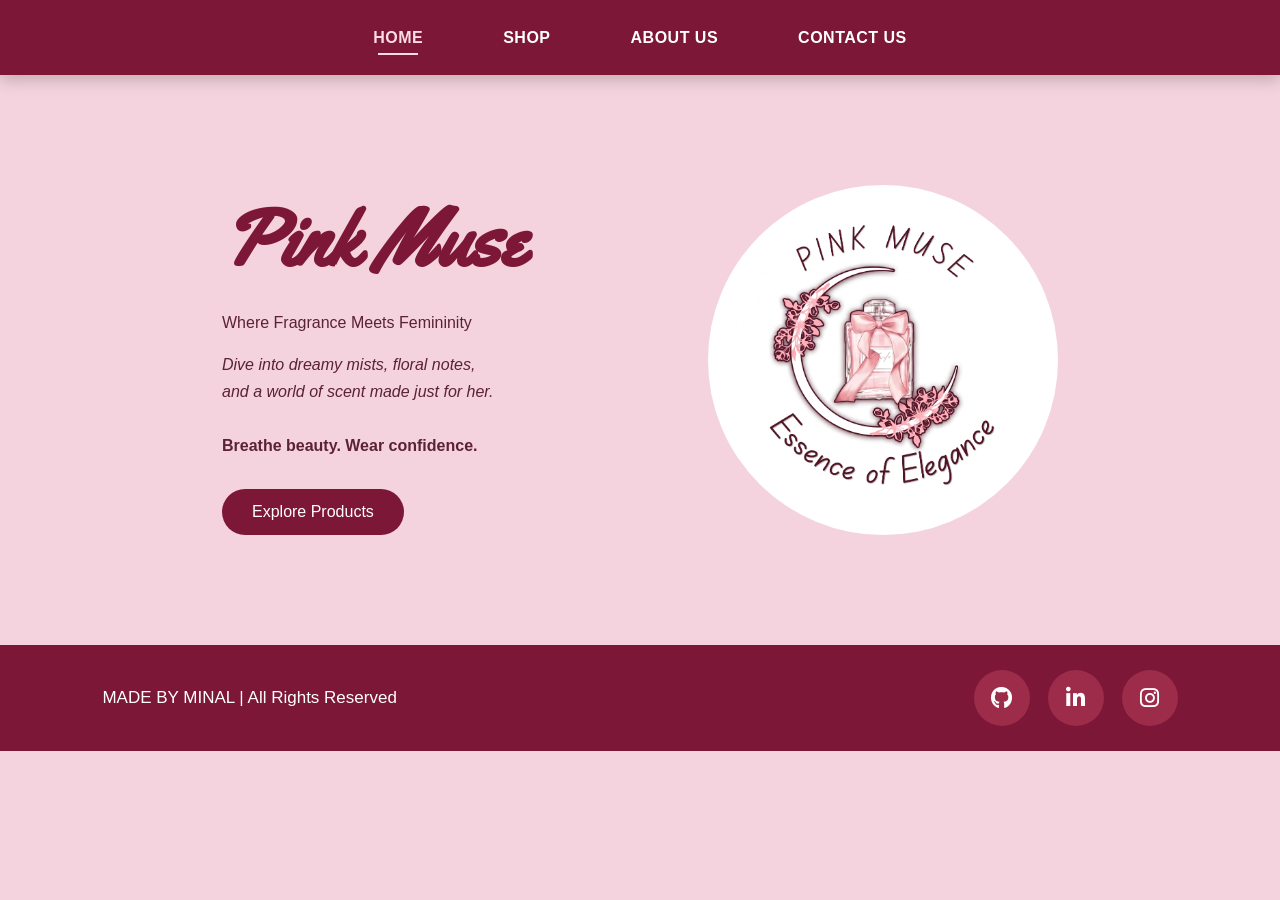
<file: index.html>
<!doctype html>
<html lang="en">
  <head>
    <meta charset="UTF-8" />
    <meta name="viewport" content="width=device-width, initial-scale=1.0" />
    <title>Pink Muse | Home</title>
    <link rel="stylesheet" href="css/style.css" />
    <!-- Google Font -->
    <link rel="preconnect" href="https://fonts.googleapis.com" />
    <link rel="preconnect" href="https://fonts.gstatic.com" crossorigin />
    <link
      href="https://fonts.googleapis.com/css2?family=Yellowtail&display=swap"
      rel="stylesheet"
    />
    <!-- Font Awesome -->
    <link
      rel="stylesheet"
      href="https://cdnjs.cloudflare.com/ajax/libs/font-awesome/6.5.0/css/all.min.css"
    />
  </head>

  <body>
    <header>
      <nav id="navbar">
        <div class="navbar-section">
          <div class="navbar">
            <a href="index.html" id="home-link">HOME</a>
            <a href="shop.html" id="shop-link">SHOP</a>
            <a href="about.html" id="about-link">ABOUT US</a>
            <a href="contactUs.html" id="contact-link">CONTACT US</a>
          </div>
        </div>
      </nav>
    </header>

    <main>
      <section id="hero" class="herosection">
        <div class="slogan">
          <h1>Pink Muse</h1>
          <p>Where Fragrance Meets Femininity</p>
          <p>
            <i class="hero-description">
              Dive into dreamy mists, floral notes,<br />
              and a world of scent made just for her.
            </i>
            <br />
            <br />
            <strong class="hero-highlight">
              Breathe beauty. Wear confidence.
            </strong>
          </p>
          <a href="shop.html" class="explore-link">
            <button class="explore-button">Explore Products</button>
          </a>
        </div>
        <div class="box-logo">
          <a href="images/logo.png" aria-label="Pink Muse Logo">
            <div class="logo" role="img" aria-label="Pink Muse Logo"></div>
          </a>
        </div>
      </section>
    </main>

    <footer id="footer" class="footer">
      <div class="copyright">
        <p class="copyright-text">MADE BY MINAL | All Rights Reserved</p>
      </div>

      <div class="social_links">
        <a
          href="https://github.com/minalduggal"
          class="social_link"
          aria-label="GitHub"
        >
          <i class="fab fa-github"></i>
        </a>
        <a
          href="https://www.linkedin.com/in/minal-duggal-2809131b3"
          class="social_link"
          aria-label="LinkedIn"
        >
          <i class="fab fa-linkedin-in"></i>
        </a>
        <a
          href="https://www.instagram.com/minalduggal/profilecard/?igsh=eWtpZHZ3eDlpb29n"
          class="social_link"
          aria-label="Instagram"
        >
          <i class="fab fa-instagram"></i>
        </a>
      </div>
    </footer>
    <script src="js/products.js"></script>
    <script src="js/cart.js"></script>
    <script src="js/whishlist.js"></script>
    <script src="js/app.js"></script>
  </body>
</html>
</file>
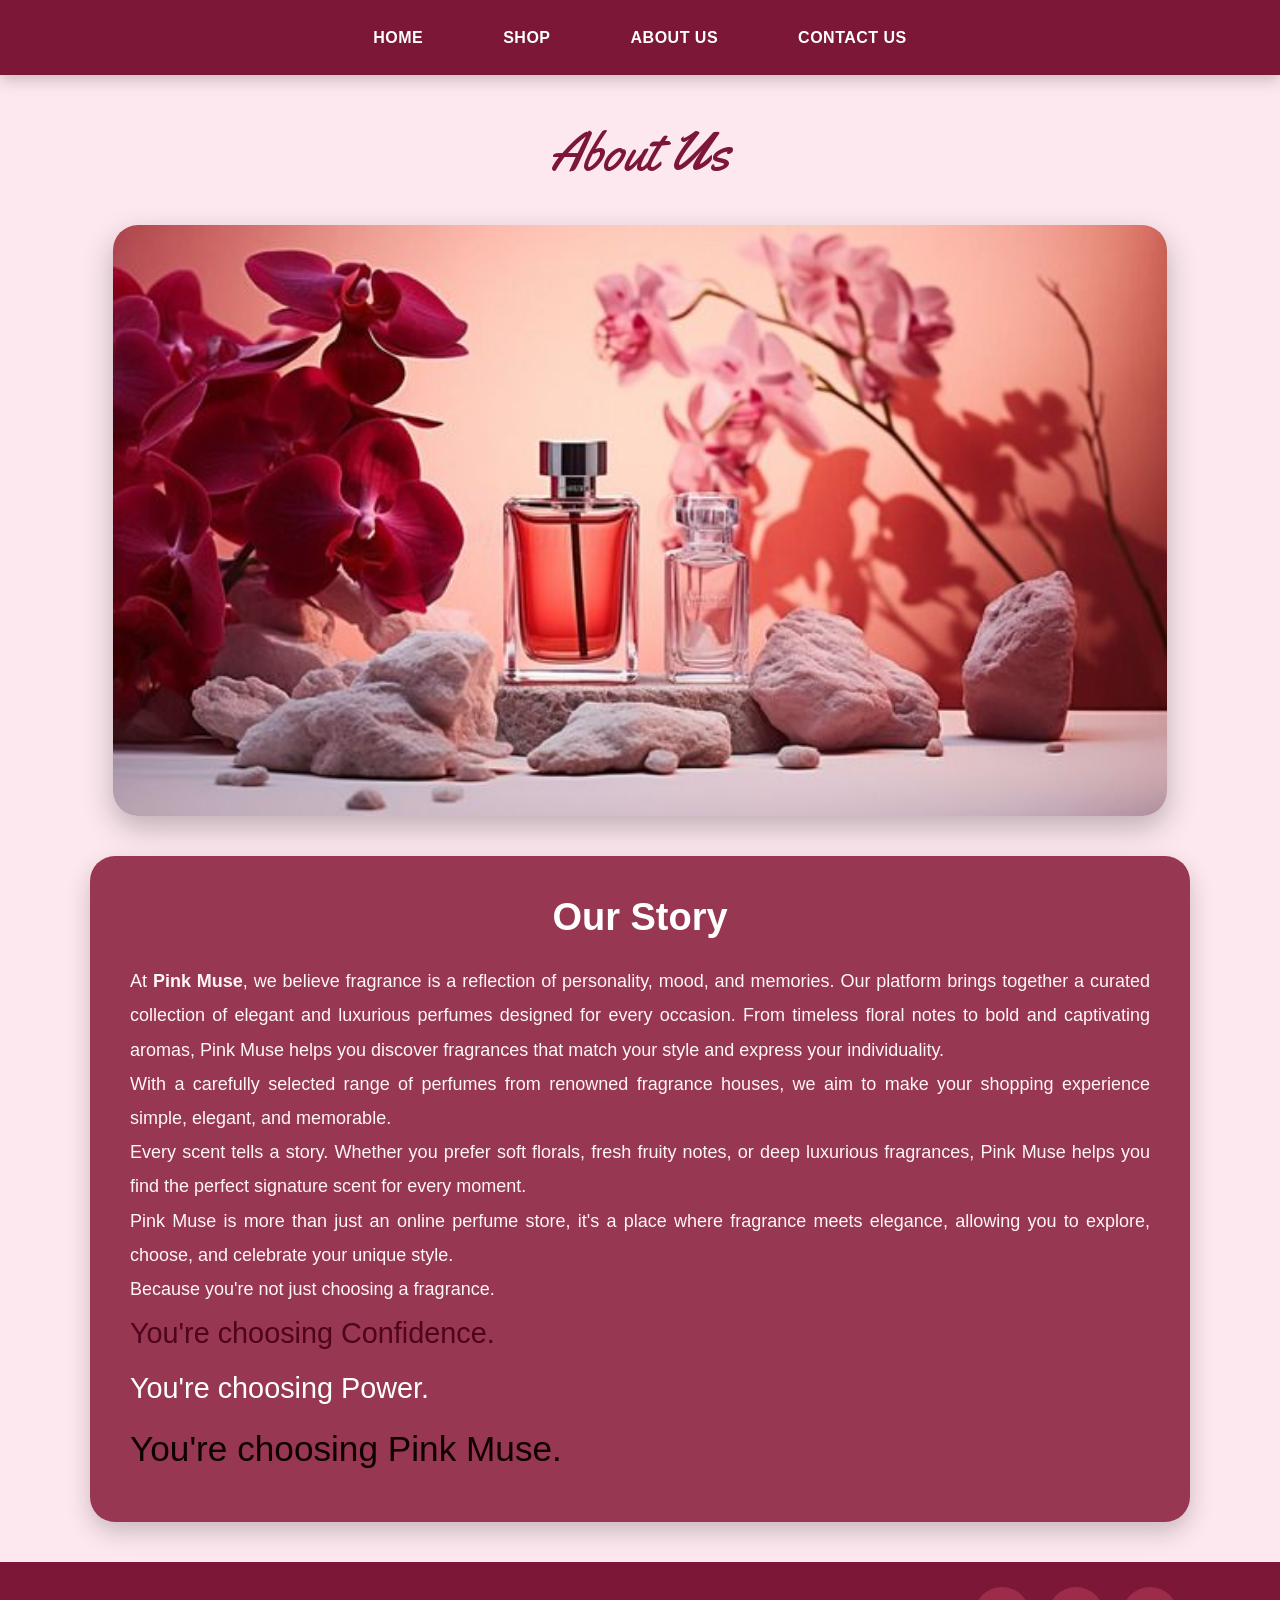
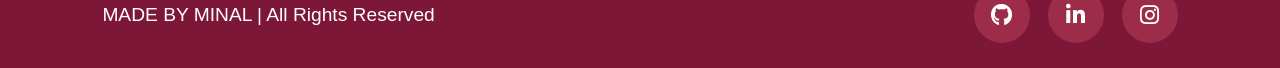
<file: about.html>
<!doctype html>
<html lang="en">
  <head>
    <meta charset="UTF-8" />
    <meta name="viewport" content="width=device-width, initial-scale=1.0" />
    <link rel="stylesheet" href="css/style.css" />
    <title>ABOUT_US</title>
    <link rel="preconnect" href="https://fonts.googleapis.com" />
    <link rel="preconnect" href="https://fonts.gstatic.com" crossorigin />
    <link
      href="https://fonts.googleapis.com/css2?family=Yellowtail&display=swap"
      rel="stylesheet"
    />
    <link
      rel="stylesheet"
      href="https://cdnjs.cloudflare.com/ajax/libs/font-awesome/6.5.0/css/all.min.css"
    />
  </head>

  <body>
    <nav>
      <div class="navbar-section">
        <div class="navbar">
          <a href="index.html" id="home-link">HOME</a>
          <a href="shop.html" id="shop-link">SHOP</a>
          <a href="about.html" id="about-link">ABOUT US</a>
          <a href="contactUs.html" id="contact-link">CONTACT US</a>
        </div>
      </div>
    </nav>
    <div class="body-color">
      <div class="aboutus">About Us</div>
      <div class="about-image">
        <img src="images/banner.jpg" alt="Perfume Image" />
      </div>

      <section class="our-story">
        <div class="container">
          <h2>Our Story</h2>
          <p>
            At <strong>Pink Muse</strong>, we believe fragrance is a reflection
            of personality, mood, and memories. Our platform brings together a
            curated collection of elegant and luxurious perfumes designed for
            every occasion. From timeless floral notes to bold and captivating
            aromas, Pink Muse helps you discover fragrances that match your
            style and express your individuality.
            <br />
            With a carefully selected range of perfumes from renowned fragrance
            houses, we aim to make your shopping experience simple, elegant, and
            memorable.
            <br />
            Every scent tells a story. Whether you prefer soft florals, fresh
            fruity notes, or deep luxurious fragrances, Pink Muse helps you find
            the perfect signature scent for every moment.
            <br />
            Pink Muse is more than just an online perfume store, it's a place
            where fragrance meets elegance, allowing you to explore, choose, and
            celebrate your unique style.
            <br />
            Because you're not just choosing a fragrance.<br />
            <span style="font-size: 1.8rem; color: #50031d"
              >You're choosing Confidence.</span
            ><br />
            <span style="font-size: 1.8rem; color: #ffffff"
              >You're choosing Power.</span
            ><br />
            <span style="font-size: 2.2rem; color: #0d0101"
              >You're choosing Pink Muse.</span
            >
          </p>
        </div>
      </section>
    </div>
    <footer class="footer">
      <div class="copyright">
        <p style="font-size: larger">MADE BY MINAL | All Rights Reserved</p>
      </div>
      <div class="social_links">
        <a href="https://github.com/minalduggal" class="social_link"
          ><i class="fab fa-github"></i
        ></a>
        <a
          href="https://www.linkedin.com/in/minal-duggal-2809131b3"
          class="social_link"
          ><i class="fab fa-linkedin-in"></i
        ></a>
        <a
          href="https://www.instagram.com/minalduggal/profilecard/?igsh=eWtpZHZ3eDlpb29n"
          class="social_link"
          ><i class="fab fa-instagram"></i
        ></a>
      </div>
    </footer>
  </body>
</html>
</file>
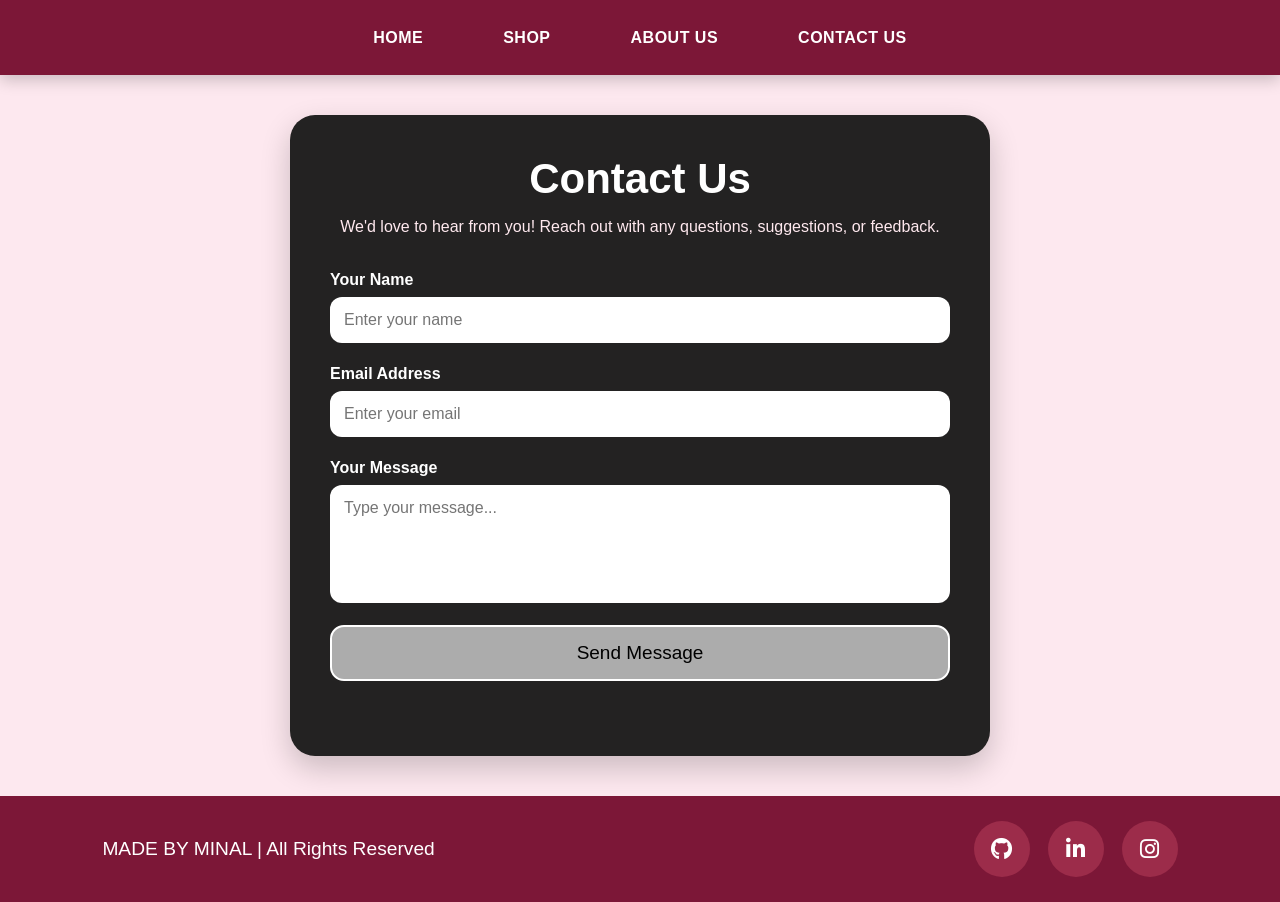
<file: contactUs.html>
<!doctype html>
<html lang="en">
  <head>
    <meta charset="UTF-8" />
    <meta name="viewport" content="width=device-width, initial-scale=1.0" />
    <link rel="stylesheet" href="css/style.css" />
    <title>Contact Us</title>
    <link rel="preconnect" href="https://fonts.googleapis.com" />
    <link rel="preconnect" href="https://fonts.gstatic.com" crossorigin />
    <link
      href="https://fonts.googleapis.com/css2?family=Yellowtail&display=swap"
      rel="stylesheet"
    />
    <link
      rel="stylesheet"
      href="https://cdnjs.cloudflare.com/ajax/libs/font-awesome/6.5.0/css/all.min.css"
    />
  </head>

  <body class="contact-page">
    <nav>
      <div class="navbar-section">
        <div class="navbar">
          <a href="index.html" id="home-link">HOME</a>
          <a href="shop.html" id="shop-link">SHOP</a>
          <a href="about.html" id="about-link">ABOUT US</a>
          <a href="contactUs.html" id="contact-link">CONTACT US</a>
        </div>
      </div>
    </nav>

    <div class="herosection">
      <section class="contact-section">
        <h1>Contact Us</h1>
        <p>
          We'd love to hear from you! Reach out with any questions, suggestions,
          or feedback.
        </p>

        <form class="contact-form id="contactForm">
          <div class="form-group">
            <label for="name">Your Name</label>
            <input
              type="text"
              id="name"
              placeholder="Enter your name"
              autocomplete="name"
              required
            />
          </div>

          <div class="form-group">
            <label for="email">Email Address</label>
            <input
              type="email"
              id="email"
              placeholder="Enter your email"
              autocomplete="email"
              required
            />
          </div>

          <div class="form-group">
            <label for="message">Your Message</label>
            <textarea
              id="message"
              rows="5"
              placeholder="Type your message..."
              autocomplete="off"
              required
            ></textarea>
          </div>
          <button type="submit" class="send-button">Send Message</button>
          <p id="successMessage"></p>
        </form>
      </section>
    </div>
    <footer class="footer">
      <div class="copyright">
        <p style="font-size: larger">
          MADE BY MINAL | All Rights Reserved
        </p>
      </div>
      <!-- Social links added here -->
      <div class="social_links">
        <a href="https://github.com/minalduggal" class="social_link"
          ><i class="fab fa-github"></i
        ></a>
        <a
          href="https://www.linkedin.com/in/minal-duggal-2809131b3"
          class="social_link"
          ><i class="fab fa-linkedin-in"></i
        ></a>
        <a
          href="https://www.instagram.com/minalduggal/profilecard/?igsh=eWtpZHZ3eDlpb29n"
          class="social_link"
          ><i class="fab fa-instagram"></i
        ></a>
      </div>
    </footer>
    <script src="js/contact.js"></script>
  </body>
</html>
</file>
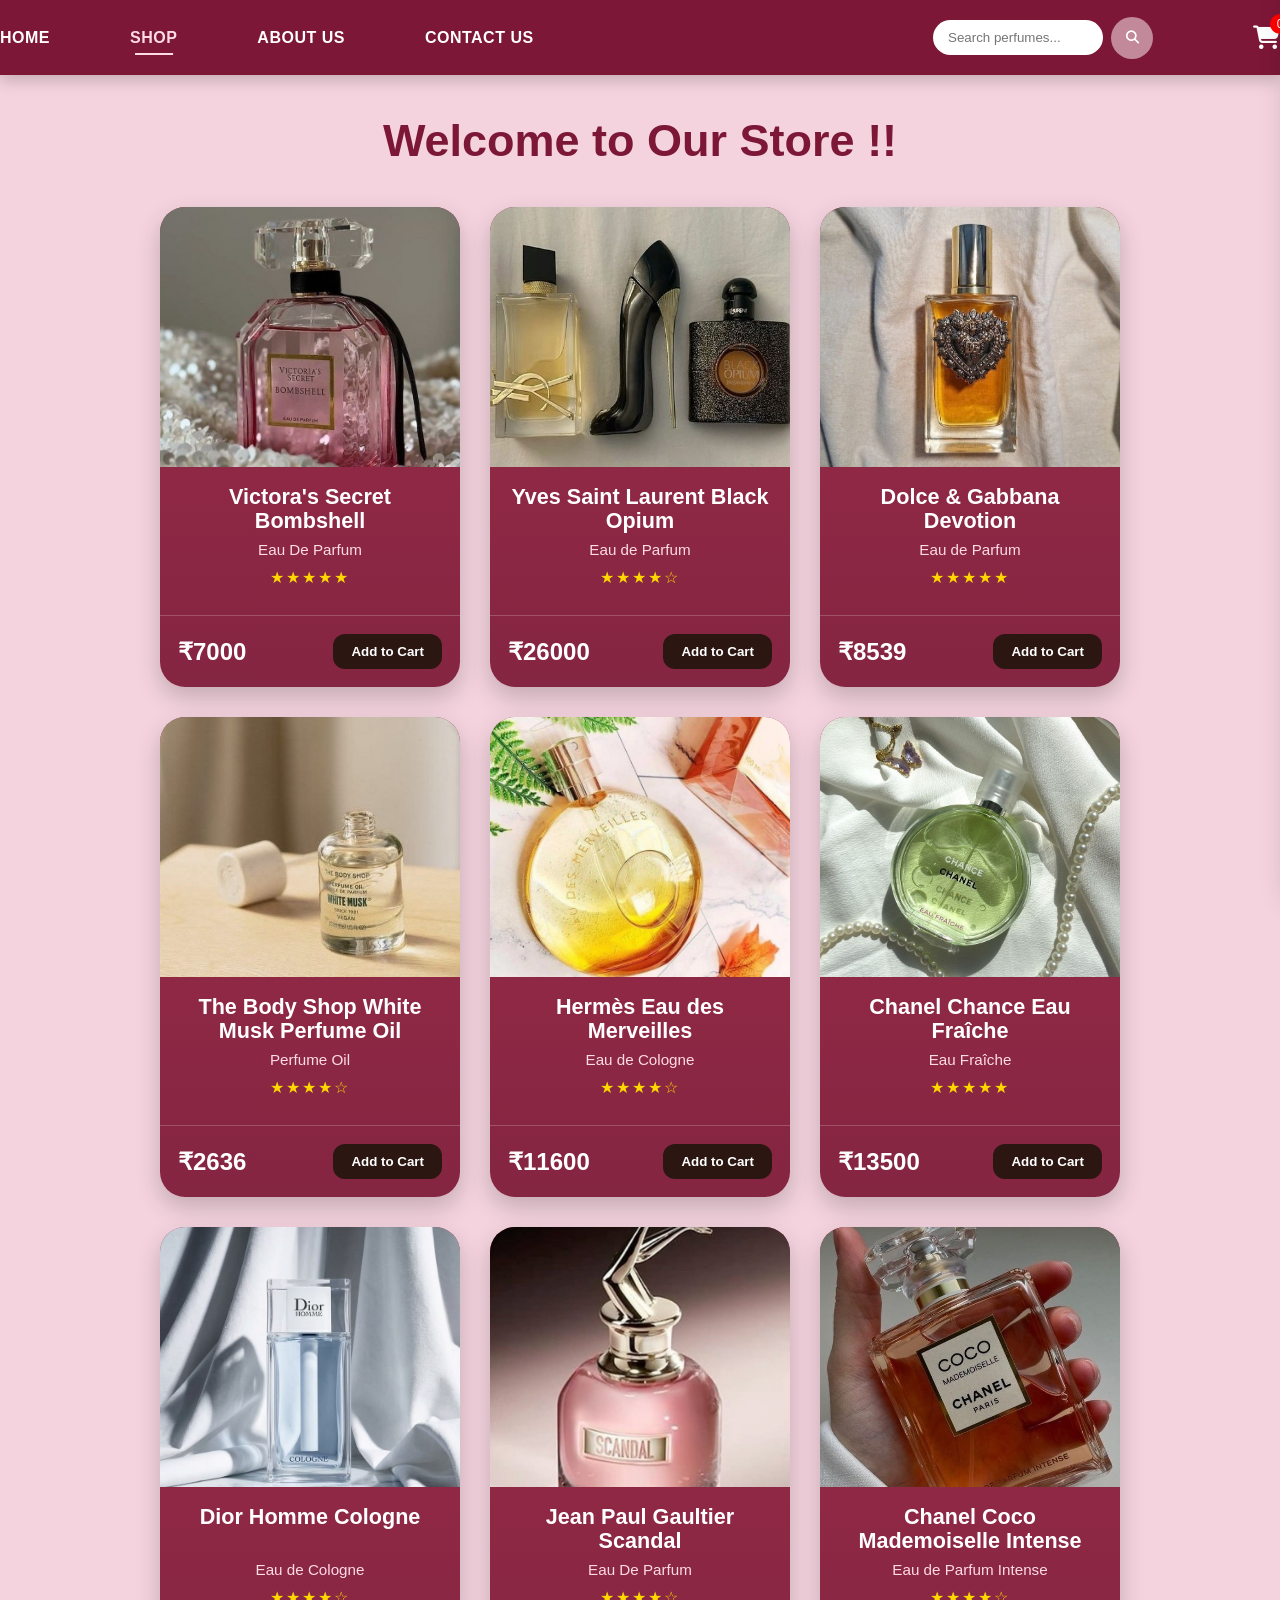
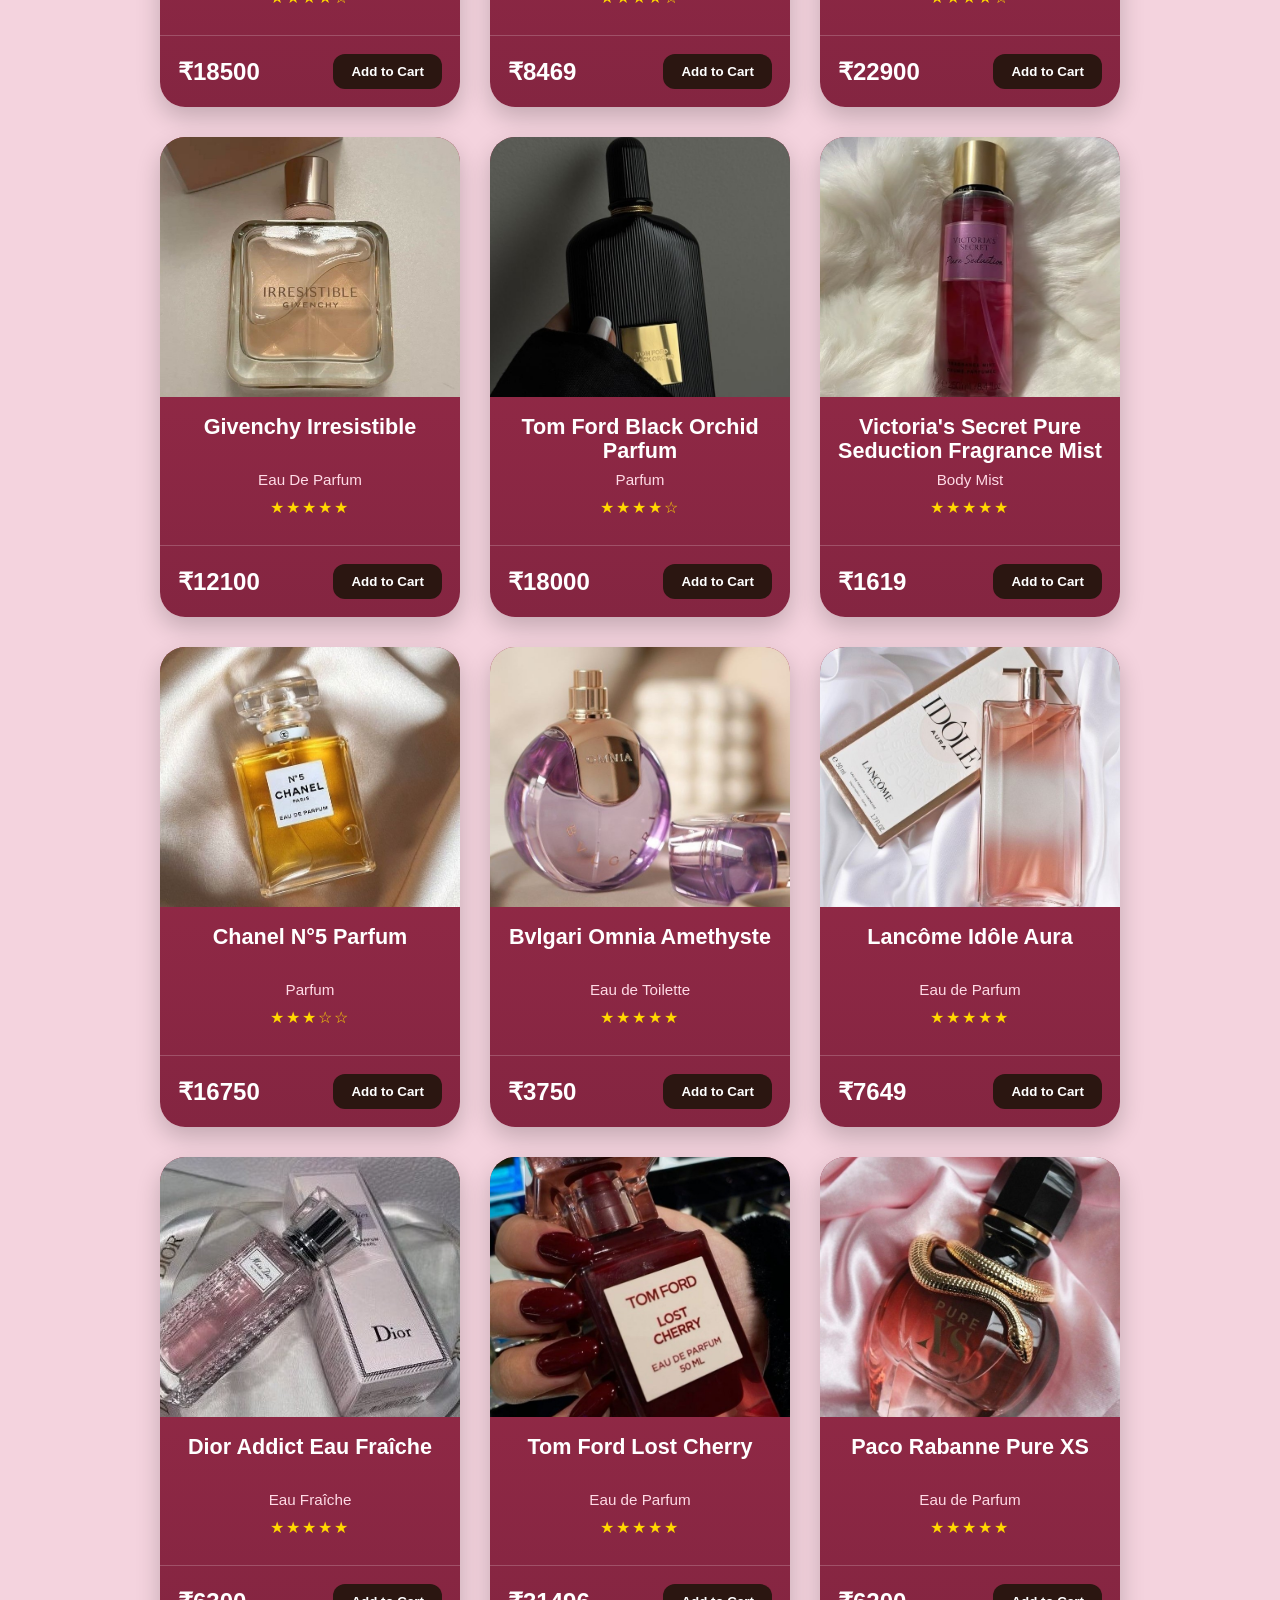
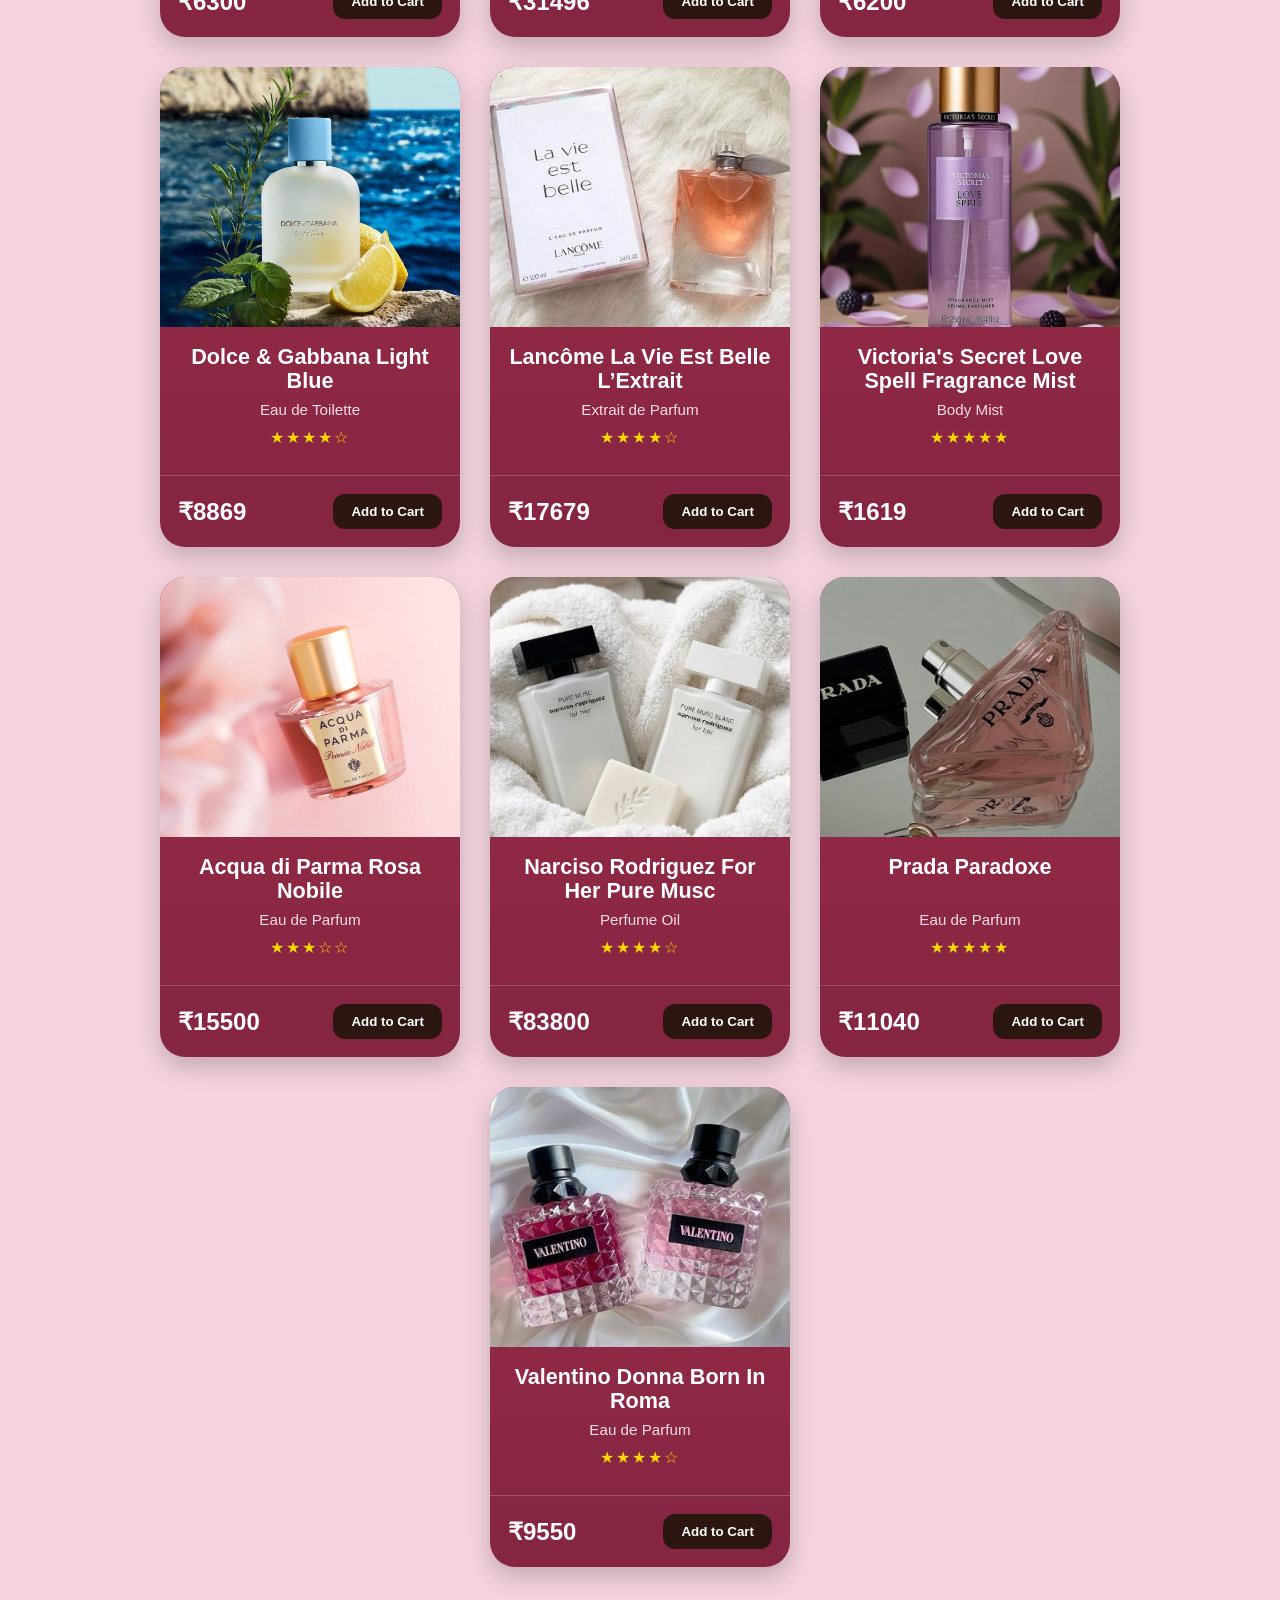
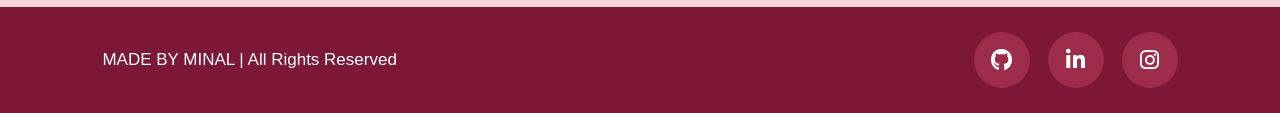
<file: shop.html>
<!doctype html>
<html lang="en">
  <head>
    <meta charset="UTF-8" />
    <meta name="viewport" content="width=device-width, initial-scale=1.0" />
    <title>Pink Muse | Shop</title>
    <link rel="stylesheet" href="css/style.css" />
    <link rel="preconnect" href="https://fonts.googleapis.com" />
    <link rel="preconnect" href="https://fonts.gstatic.com" crossorigin />
    <link
      href="https://fonts.googleapis.com/css2?family=Yellowtail&display=swap"
      rel="stylesheet"
    />
    <link
      rel="stylesheet"
      href="https://cdnjs.cloudflare.com/ajax/libs/font-awesome/6.5.0/css/all.min.css"
    />
  </head>

  <body class="shop-page">
    <header>
      <nav id="navbar">
        <div class="navbar">
          <a href="index.html" id="home-link">HOME</a>
          <a href="shop.html" id="shop-link">SHOP</a>
          <a href="about.html" id="about-link">ABOUT US</a>
          <a href="contactUs.html" id="contact-link">CONTACT US</a>

          <div class="nav-search">
            <input
              type="text"
              id="searchInput"
              placeholder="Search perfumes..."
            />
            <button><i class="fas fa-search"></i></button>
          </div>

          <div class="cart-icon" id="cartIcon">
            <i class="fas fa-shopping-cart"></i>
            <span id="cartCount">0</span>
          </div>
        </div>
      </nav>
    </header>

    <!-- ================= SHOP SECTION ================= -->

    <main>
      <section id="shop-section" class="herosection">
        <div class="hero-text" id="welcomeMessage">
          <h1>Welcome to Our Store !!</h1>
        </div>
        <!-- Products will be generated here -->
        <div id="productContainer" class="box-wrapper"></div>
      </section>
    </main>

    <div class="cart-sidebar" id="cartSidebar">
      <div class="cart-header">
        <h2>Your Cart</h2>
        <button id="closeCart">&times;</button>
      </div>
      <div id="cartItems"></div>
      <div class="cart-total" id="cartTotalSection"></div>
    </div>
    <!-- ================= FOOTER ================= -->

    <footer id="footer" class="footer">
      <div class="copyright">
        <p class="copyright-text">MADE BY MINAL | All Rights Reserved</p>
      </div>
      <div class="social_links">
        <a
          href="https://github.com/minalduggal"
          class="social_link"
          aria-label="GitHub"
        >
          <i class="fab fa-github"></i>
        </a>
        <a
          href="https://www.linkedin.com/in/minal-duggal-2809131b3"
          class="social_link"
          aria-label="LinkedIn"
        >
          <i class="fab fa-linkedin-in"></i>
        </a>

        <a
          href="https://www.instagram.com/minalduggal/profilecard/?igsh=eWtpZHZ3eDlpb29n"
          class="social_link"
          aria-label="Instagram"
        >
          <i class="fab fa-instagram"></i>
        </a>
      </div>
    </footer>
    <script src="js/products.js"></script>
    <script src="js/cart.js"></script>
    <script src="js/whishlist.js"></script>
    <script src="js/app.js"></script>
  </body>
</html>
</file>
<file: css/style.css>
@import url("https://fonts.googleapis.com/css2?family=Yellowtail&display=swap");

* {
  margin: 0;
  padding: 0;
  box-sizing: border-box;
  font-family:
    "Trebuchet MS", "Lucida Sans Unicode", "Lucida Grande", "Lucida Sans",
    Arial, sans-serif;
}

html {
  scroll-behavior: smooth;
}

body {
  background: #f4d3de;
  color: white;
  overflow-x: hidden;
}

/* ----------------------- NAVBAR-----------------------*/

nav {
  width: 100%;
  position: sticky;
  top: 0;
  z-index: 999;
  background: #7c1737;
  box-shadow: 0 5px 15px rgba(0, 0, 0, 0.2);
}

.navbar-section {
  width: 100%;
}

.navbar {
  max-width: 1400px;
  margin: auto;
  height: 75px;
  display: flex;
  justify-content: center;
  align-items: center;
  gap: 80px;
  position: relative;
}

.navbar a {
  color: white;
  text-decoration: none;
  font-weight: 600;
  letter-spacing: 0.5px;
  position: relative;
  transition: 0.3s;
}

.navbar a:hover {
  color: #380b0b;
}

.navbar a::after {
  content: "";
  position: absolute;
  left: 50%;
  bottom: -8px;
  transform: translateX(-50%);
  width: 0;
  height: 2px;
  background: #ffdbe6;
  transition: 0.35s;
}

.navbar a:hover::after,
.navbar a.active::after {
  width: 80%;
}

/*------------------ SEARCH----------------- */

.nav-search {
  margin-left: auto;
  display: flex;
  align-items: center;
  gap: 8px;
}

.nav-search input {
  width: 170px;
  padding: 10px 15px;
  border-radius: 20px;
  border: none;
  outline: none;
  transition: 0.35s;
}

.nav-search input:focus {
  width: 240px;
}

.nav-search button {
  width: 42px;
  height: 42px;
  border: none;
  border-radius: 50%;
  cursor: pointer;
  background: #c18999;
  color: white;
  transition: 0.35s;
}

.nav-search button:hover {
  transform: scale(1.08);
}

.nav-search button:active {
  transform: scale(0.9);
}

/* -------------------HOME HERO---------------- */
.herosection {
  min-height: 570px;
  display: flex;
  justify-content: space-evenly;
  align-items: center;
  padding: 40px;
  flex-direction: column;
}

#hero {
  min-height: 570px;
  display: flex;
  justify-content: space-evenly;
  align-items: center;
  padding: 40px;
  flex-direction: row;
}
.slogan {
  max-width: 500px;
}

.slogan h1 {
  font-family: "Yellowtail", cursive;
  font-size: 80px;
  color: #7c1737;
}

.slogan p {
  margin-top: 15px;
  line-height: 1.7;
  color: #5b2235;
}

.explore-button {
  margin-top: 30px;
  padding: 14px 30px;
  border: none;
  border-radius: 30px;
  background: #7c1737;
  color: white;
  cursor: pointer;
  font-size: 16px;
  transition: 0.35s;
}

.explore-button:hover {
  transform: translateY(-3px);
  background: #9c2c4a;
}

.logo {
  width: 350px;
  height: 350px;
  background: url("../images/logo.png");
  background-size: cover;
  background-position: center;
  border-radius: 50%;
  transition: 0.45s;
}

.logo:hover {
  transform: rotate(3deg) scale(1.03);
}

/* -----------------------SHOP PAGE----------------------- */

.hero-text {
  width: 100%;
  text-align: center;
  margin-bottom: 40px;
}

.hero-text h1 {
  color: #7c1737;
  font-size: 45px;
}

/* -----------------------PRODUCT GRID ----------------------- */

.box-wrapper {
  display: flex;
  flex-wrap: wrap;
  justify-content: center;
  gap: 30px;
}

.box {
  width: 23%;
  min-width: 300px;
  background: linear-gradient(180deg, #9c2c4a, #842541);
  border-radius: 25px;
  overflow: hidden;
  transition: 0.35s;
  box-shadow: 0 10px 25px rgba(0, 0, 0, 0.2);
}

.box:hover {
  box-shadow: 0 20px 40px rgba(0, 0, 0, 0.35);
}

.box-content {
  display: flex;
  flex-direction: column;
}

.box-pic {
  height: 260px;
  display: flex;
  justify-content: center;
  align-items: center;
  background: white;
  overflow: hidden;
}

.box-pic img {
  width: 100%;
  height: 100%;
  object-fit: cover;
  transition: 0.4s;
}

.box:hover .box-pic img {
  transform: scale(1.05);
}

.product-info {
  padding: 18px;
  text-align: center;
}

.product-name {
  font-size: 1.35rem;
  color: white;
  margin-bottom: 8px;
  font-weight: bold;
  line-height: 1.5rem;
  min-height: 3rem;
  text-align: center;
}

.category {
  color: #ffdbe6;
  margin-bottom: 10px;
  font-size: 0.95rem;
}

.stars {
  color: gold;
  letter-spacing: 2px;
  margin-bottom: 10px;
}

.box hr {
  border: none;
  height: 1px;
  background: rgba(255, 255, 255, 0.2);
}

.box-footer {
  display: flex;
  justify-content: space-between;
  align-items: center;
  padding: 18px;
  max-height: 90%;
}

.price {
  font-size: 24px;
  font-weight: bold;
  color: white;
}

.buy-btn {
  background: #2b1611;
  color: white;
  border: none;
  border-radius: 12px;
  padding: 10px 18px;
  cursor: pointer;
  transition: 0.35s;
  font-weight: 600;
}

.buy-btn:hover {
  background: white;
  color: #7c1737;
  transform: translateY(-2px);
}

.buy-btn:active {
  transform: scale(0.95);
}

.product-cart-controls {
  display: flex;
  align-items: center;
  justify-content: center;
  gap: 10px;
  background: #f8d6df;
  border-radius: 30px;
  padding: 5px 10px;
  color: #000000;
}

.product-cart-controls button {
  border: none;
  background: none;
  font-size: 18px;
  cursor: pointer;
  font-weight: bold;
}

.product-cart-controls span {
  font-weight: 600;
  min-width: 20px;
  text-align: center;
}

/* -----------------------ABOUT PAGE ----------------------- */

.body-color {
  background: #fde8ef;
  min-height: 100vh;
  padding: 40px 20px;
}

.aboutus {
  text-align: center;
  font-size: 55px;
  color: #7c1737;
  font-family: "Yellowtail", cursive;
  margin-bottom: 35px;
}

.about-image {
  display: flex;
  justify-content: center;
  margin-bottom: 40px;
}

.about-image img {
  width: 85%;
  max-width: 1100px;
  border-radius: 25px;
  box-shadow: 0 12px 30px rgba(0, 0, 0, 0.25);
  transition: 0.4s;
}

.about-image img:hover {
  transform: scale(1.02);
}

.our-story {
  display: flex;
  justify-content: center;
}

.container {
  width: 90%;
  max-width: 1100px;
  background: #983751;
  padding: 40px;
  border-radius: 25px;
  box-shadow: 0 10px 25px rgba(0, 0, 0, 0.2);
}

.container h2 {
  text-align: center;
  margin-bottom: 25px;
  font-size: 38px;
  color: white;
}

.container p {
  font-size: 18px;
  line-height: 1.9;
  text-align: justify;
  color: #fff6f8;
}

.tagline1 {
  font-size: 1.8rem;
  color: #cd7491;
  font-weight: bold;
}

.tagline2 {
  font-size: 1.8rem;
  color: #903a55;
  font-weight: bold;
}

.tagline3 {
  font-size: 2.2rem;
  color: #ffffff;
  font-weight: bold;
}

/* ------------------------CONTACT PAGE ----------------- */

.contact-page {
  background: #fde8ef;
}

.contact-section {
  width: 90%;
  max-width: 700px;
  margin: auto;
  background: #232222;
  border-radius: 25px;
  padding: 40px;
  box-shadow: 0 12px 30px rgba(0, 0, 0, 0.2);
}

.contact-section h1 {
  text-align: center;
  color: white;
  margin-bottom: 15px;
  font-size: 42px;
}

.contact-section p {
  text-align: center;
  margin-bottom: 35px;
  color: #ffe9ef;
}

.form-group {
  display: flex;
  flex-direction: column;
  margin-bottom: 22px;
}

.form-group label {
  margin-bottom: 8px;
  font-weight: 600;
}

.form-group input,
.form-group textarea {
  padding: 14px;
  border: none;
  outline: none;
  border-radius: 12px;
  font-size: 16px;
  transition: 0.3s;
}

.form-group textarea {
  resize: none;
}

.form-group input:focus,
.form-group textarea:focus {
  box-shadow: 0 0 15px rgba(255, 255, 255, 0.35);
}

.send-button {
  width: 100%;
  padding: 15px;
  border: none;
  border-radius: 14px;
  background: #acacac;
  color: rgb(0, 0, 0);
  border: 2px solid white;
  font-size: 19px;
  cursor: pointer;
  transition: 0.35s;
}

.send-button:hover {
  background: white;
  color: #7c1737;
}

/* -----------------------FOOTER-----------------------*/

.footer {
  background: #7c1737;
  display: flex;
  justify-content: space-between;
  align-items: center;
  padding: 25px 8%;
  flex-wrap: wrap;
  gap: 20px;
}

.copyright p {
  color: white;
  font-size: 17px;
}

.social_links {
  display: flex;
  gap: 18px;
}

.social_link {
  width: 56px;
  height: 56px;
  border-radius: 50%;
  background: #9c2c4a;
  display: flex;
  justify-content: center;
  align-items: center;
  text-decoration: none;
  color: white;
  font-size: 22px;
  transition: 0.35s;
}

.social_link:hover {
  transform: translateY(-4px);
  background: white;
  color: #7c1737;
}

/* ----------------------- ACTIVE NAV LINK ------------------------ */

.active {
  color: #ffdbe6 !important;
}

/* ----------------------- SCROLLBAR -----------------------*/

::-webkit-scrollbar {
  width: 10px;
}

::-webkit-scrollbar-track {
  background: #e3c5ce;
}

::-webkit-scrollbar-thumb {
  background: #000000;
  border-radius: 10px;
}

::-webkit-scrollbar-thumb:hover {
  background: #000000;
}

/* ----------------------- SHOPPING CART-----------------------*/

.cart-icon {
  position: relative;
  margin-left: 20px;
  cursor: pointer;
  font-size: 24px;
  color: white;
}

#cartCount {
  position: absolute;
  top: -10px;
  right: -10px;
  width: 20px;
  height: 20px;
  background: red;
  border-radius: 50%;
  display: flex;
  justify-content: center;
  align-items: center;
  font-size: 12px;
}

.cart-sidebar {
  position: fixed;
  top: 0;
  right: -420px;
  width: 400px;
  height: 100vh;
  background: white;
  color: black;
  transition: 0.4s;
  box-shadow: -10px 0 30px rgba(0, 0, 0, 0.2);
  z-index: 2000;
  padding: 20px;
  overflow-y: auto;
}

.cart-sidebar.active {
  right: 0;
}

.cart-header {
  display: flex;
  justify-content: space-between;
  align-items: center;
  margin-bottom: 25px;
}

.cart-header h2 {
  color: #9c2c4a;
}

#closeCart {
  font-size: 28px;
  border: none;
  background: none;
  cursor: pointer;
}

.cart-item {
  display: flex;
  gap: 15px;
  margin-bottom: 20px;
  color: #2b1611;
}

.cart-item img {
  width: 80px;
  border-radius: 10px;
}

.cart-total {
  margin-top: 30px;
  border-top: 1px solid #ddd;
  padding-top: 20px;
  color: #2b1611;
}

.cart-controls {
  display: flex;
  align-items: center;
  gap: 10px;
  margin-top: 8px;
}

.cart-controls button {
  border: none;
  background: #f7d6df;
  padding: 5px 10px;
  border-radius: 6px;
  cursor: pointer;
  transition: 0.3s;
}

.cart-controls button:hover {
  background: #f3b8c7;
}

.remove-item {
  margin-left: auto;
}

.summary-row {
  display: flex;
  justify-content: space-between;
  margin: 8px 0;
  font-size: 14px;
}

.summary-row.total {
  font-size: 18px;
  margin-top: 15px;
  font-weight: bold;
}

.no-result {
  color: rgb(28, 7, 7);
  font-size: 40px;
}

.hide {
  display: none;
}

#successMessage {
  margin-top: 15px;
  color: rgb(0, 0, 0);
  background-color: rgb(31, 182, 31);
  font-size: 18px;
  text-align: center;
}

/* ----------------------- RESPONSIVE DESIGN ----------------------- */

@media (max-width: 1100px) {
  .box {
    width: 45%;
  }
  .logo {
    width: 300px;
    height: 300px;
  }
}

@media (max-width: 850px) {
  .navbar {
    flex-wrap: wrap;
    height: auto;
    padding: 20px;
    gap: 18px;
  }
  .nav-search {
    width: 100%;
    justify-content: center;
    margin-left: 0;
  }
  .herosection {
    flex-direction: column;
    text-align: center;
    gap: 40px;
    justify-content: center;
    align-items: center;
    padding: 30px 20px;
  }
  #hero {
    flex-direction: column;
    text-align: center;
    gap: 30px;
    padding: 80px 10px;
    min-height: auto;
  }
  .slogan h1 {
    font-size: 65px;
  }
  .box-logo {
    width: 255px;
    height: 200px;
  }
  .footer {
    flex-direction: column;
    text-align: center;
  }
  .cart-sidebar {
    position: fixed;
    top: 0;
    right: -420px;
    width: 300px;
    height: 95vh;
    background: white;
    color: black;
    transition: 0.4s;
    box-shadow: -10px 0 30px rgba(0, 0, 0, 0.2);
    z-index: 2000;
    padding: 20px;
    overflow-y: auto;
  }
}

@media (max-width: 650px) {
  .box {
    width: 95%;
  }
  .aboutus {
    font-size: 45px;
  }
  .container {
    padding: 25px;
  }
  .container p {
    font-size: 16px;
  }
  .contact-section {
    padding: 25px;
  }
  .hero-text h1 {
    font-size: 34px;
  }
  .logo {
    width: 250px;
    height: 250px;
  }
  .slogan h1 {
    font-size: 52px;
  }
}

@media (max-width: 450px) {
  .navbar a {
    font-size: 14px;
  }
  .nav-search input {
    width: 140px;
  }
  .nav-search input:focus {
    width: 180px;
  }
  .box-footer {
    flex-direction: column;
    gap: 12px;
  }
  .price {
    font-size: 22px;
  }
}
</file>
